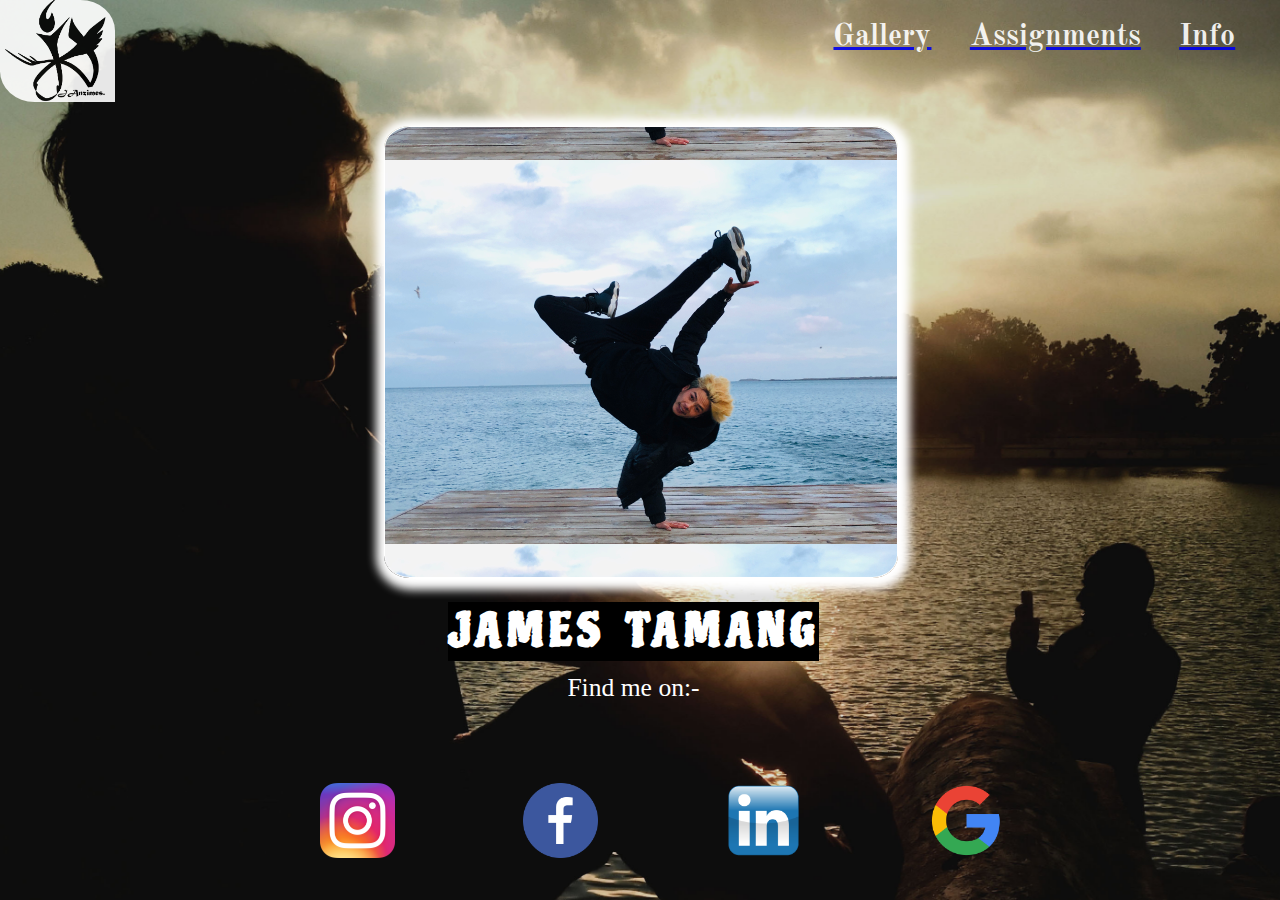
<file: index.html>
<!DOCTYPE html>
<html lang="en">

<head>
    <meta charset="utf-8">
    <meta name="viewport" content="width=device-width, initial-scale=1.0">
    <title>Final project</title>
    <link rel="stylesheet" href="css/style.css">

</head>
  <body>
   
      <div id="box">
          
          <div class="boximg">
          <div id="img">
          <div class="img_sprite">
              </div>
          </div>
               <header>
        <div id="logo">
            <div class="logo"></div>
            <div class="logo2"></div>
        </div>
        
        <div id="navigation">
           
       
          
            <a href="gallery.html"><p>Gallery</p></a>
            <a href="assignment.html"><p>Assignments</p></a> 
                <a href="info.html"><p>Info<p></p></a> 
            
           
        </div>
        
        
      </header>
          
          <div id="dot" class="dot_sprite"></div>
          <div class="text">
         
          <h2> JAMES TAMANG</h2>
          <p> Find me on:-</p>
               </div>
          
           <div id="media">
        
                   <a href="https://www.instagram.com/nizerboy/"> <div id="m1i"><div class="m1i"> </div> </div> </a>
          
                   <a href="https://www.facebook.com/HandsomeNizer?ref=bookmarks"> <div id="m2f"><div class="m2f"> </div> </div></a>
                   <a href="https://www.linkedin.com/in/james-tamang-2305011a3/">  <div id="m3l"><div class="m3l"> </div> </div></a>
                   <a href="james22tamang@gmail.com">   <div id="m4g"><div class="m4g"> </div> </div></a>
          </div>
          
          
          
          </div>
       </div>
      
    <script src="java/java.js"></script>
    
    </body>  
</html>
</file>
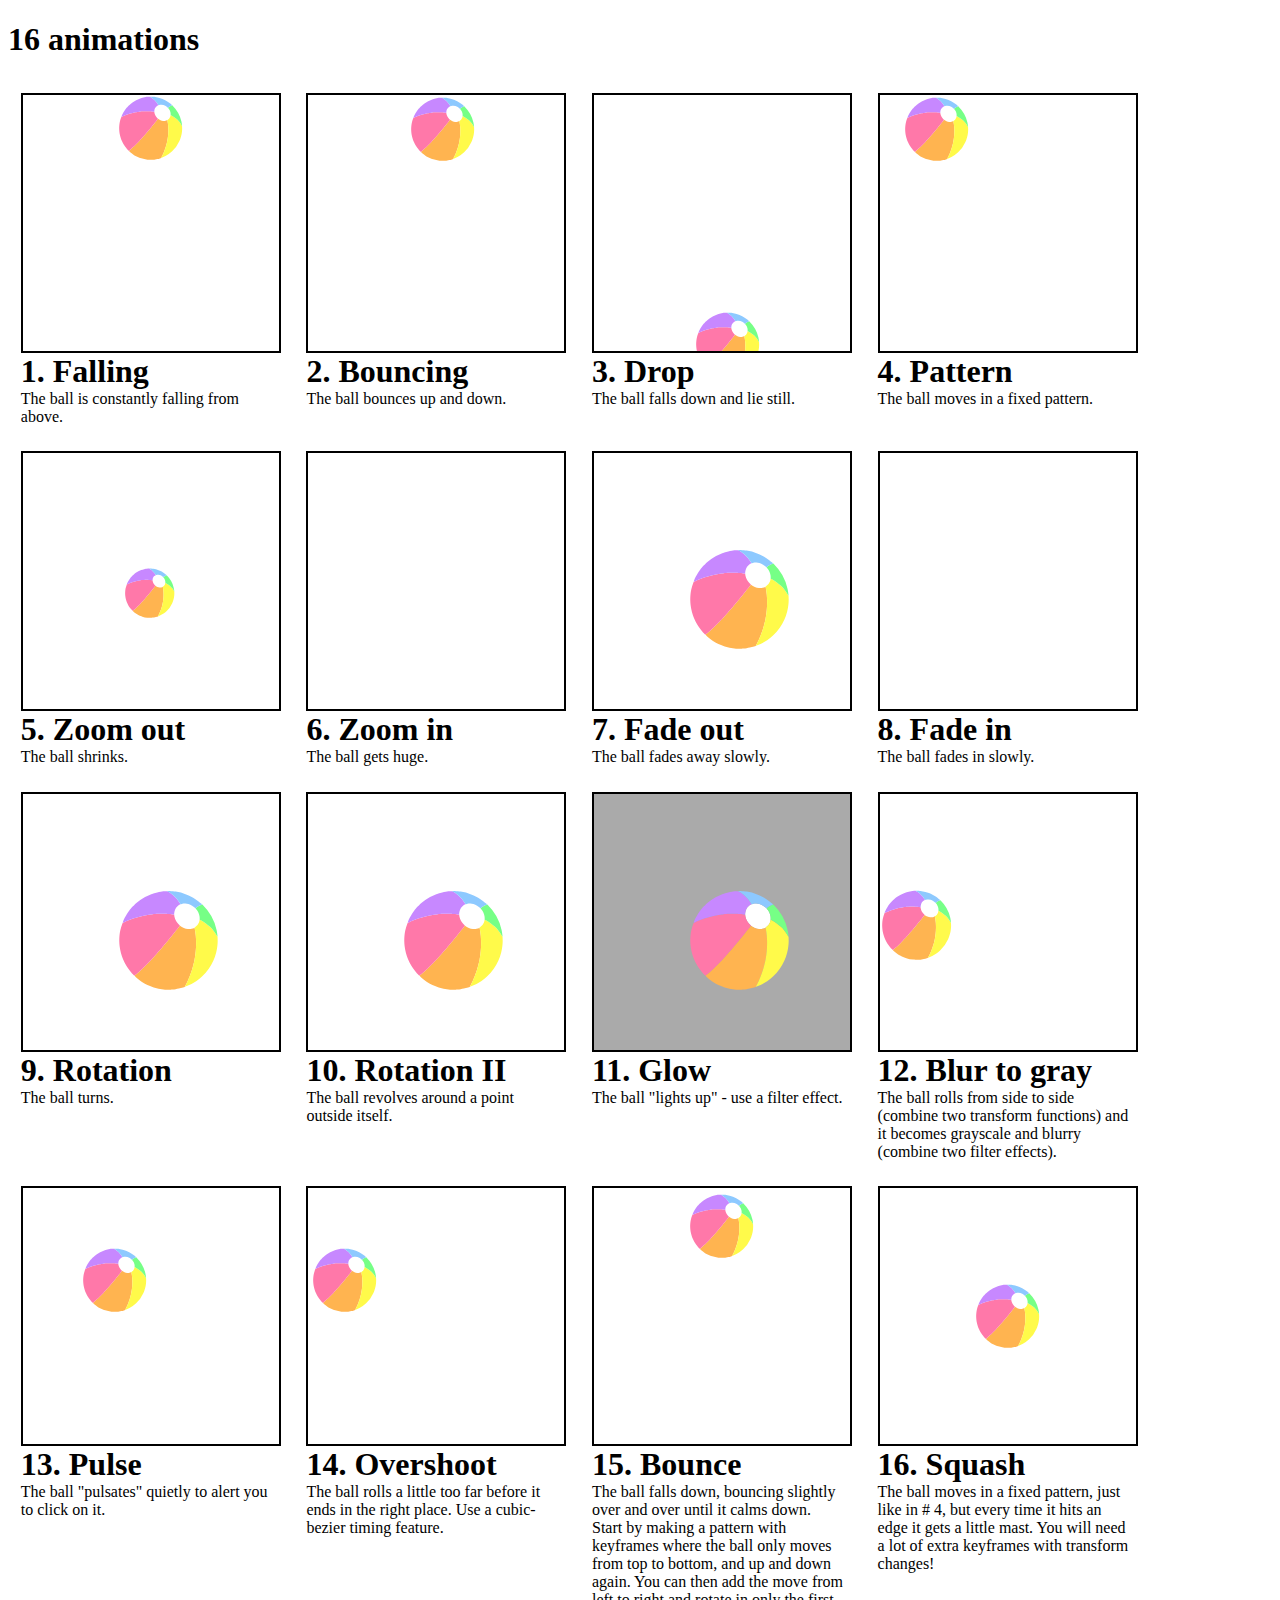
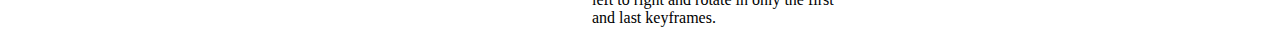
<file: 16 animations.html>
<!DOCTYPE html>
<html lang="en">
<head>
    <meta charset="UTF-8">
    <title>16 animationer</title>
    <link rel="stylesheet" href="css/layout.css">
    <link rel="stylesheet" href="css/animation.css">
</head>

<body>
    <h1>16 animations</h1>
    <section id="animations">
        <article id="animation_1">
            <div class="animation">
                <div id="ball_1" class="ball falling"></div>
            </div>
            <div class="text">
                <h1>1. Falling</h1>
                <p>The ball is constantly falling from above.</p>
            </div>

        </article>
        <article id="animation_2">
            <div class="animation">
                <div id="ball_2" class="ball bouncing"></div>
            </div>
            <div class="text">
                <h1>2. Bouncing</h1>
                <p>The ball bounces up and down.</p>
            </div>
        </article>

        <article id="animation_3">
            <div class="animation">
                <div id="ball_3" class="ball drop"></div>
            </div>
            <div class="text">
                <h1>3. Drop</h1>
                <p>The ball falls down and lie still.</p>
            </div>
        </article>

        <article id="animation_4">
            <div class="animation">
                <div id="ball_4" class="ball pattern"></div>
            </div>
            <div class="text">
                <h1>4. Pattern</h1>
                <p>The ball moves in a fixed pattern.</p>
            </div>
        </article>

        <article id="animation_5">
            <div class="animation">
                <div id="ball_5" class="ball zoom_out"></div>
            </div>
            <div class="text">
                <h1>5. Zoom out</h1>
                <p>The ball shrinks.</p>
            </div>
        </article>


        <article id="animation_6">
            <div class="animation">
                <div id="ball_6" class="ball zoom_in"></div>
            </div>
            <div class="text">
                <h1>6. Zoom in</h1>
                <p>The ball gets huge.</p>
            </div>
        </article>


        <article id="animation_7">
            <div class="animation">
                <div id="ball_7" class="ball fade_out"></div>
            </div>
            <div class="text">
                <h1>7. Fade out</h1>
                <p>The ball fades away slowly.</p>
            </div>
        </article>


        <article id="animation_8">
            <div class="animation">
                <div id="ball_8" class="ball fade_in"></div>
            </div>
            <div class="text">
                <h1>8. Fade in</h1>
                <p>The ball fades in slowly.</p>
            </div>
        </article>


        <article id="animation_9">
            <div class="animation">
                <div id="ball_9" class="ball rotation"></div>
            </div>
            <div class="text">
                <h1>9. Rotation</h1>
                <p>The ball turns.</p>
            </div>
        </article>


        <article id="animation_10">
            <div class="animation">
                <div id="ball_10" class="ball rotation2"></div>
            </div>
            <div class="text">
                <h1>10. Rotation II</h1>
                <p>The ball revolves around a point outside itself.</p>
            </div>
        </article>


        <article id="animation_11">
            <div class="animation">
                <div id="ball_11" class="ball glow"></div>
            </div>
            <div class="text">
                <h1>11. Glow</h1>
                <p>The ball "lights up" - use a filter effect.</p>
            </div>
        </article>


        <article id="animation_12">
            <div class="animation">
                <div id="ball_12" class="ball blur_to_gray"></div>
            </div>
            <div class="text">
                <h1>12. Blur to gray</h1>
                <p>The ball rolls from side to side (combine two transform functions) and it becomes grayscale and blurry (combine two filter effects).</p>
            </div>
        </article>


        <article id="animation_13">
            <div class="animation">
                <div id="ball_13" class="ball pulse"></div>
            </div>
            <div class="text">
                <h1>13. Pulse</h1>
                <p>The ball "pulsates" quietly to alert you to click on it.</p>
            </div>
        </article>


        <article id="animation_14">
            <div class="animation">
                <div id="ball_14" class="ball overshoot"></div>
            </div>
            <div class="text">
                <h1>14. Overshoot</h1>
                <p>The ball rolls a little too far before it ends in the right place. Use a cubic-bezier timing feature.</p>
            </div>
        </article>


        <article id="animation_15">
            <div class="animation">
                <div id="ball_15" class="ball bounce"></div>
            </div>
            <div class="text">
                <h1>15. Bounce</h1>
                <p>The ball falls down, bouncing slightly over and over until it calms down.<br>
                    Start by making a pattern with keyframes where the ball only moves from top to bottom, and up and down again.
                    You can then add the move from left to right and rotate in only the first and last keyframes.</p>
            </div>
        </article>


        <article id="animation_16">
            <div class="animation">
                <div id="ball_16" class="ball squash"></div>
            </div>
            <div class="text">
                <h1>16. Squash</h1>
                <p>The ball moves in a fixed pattern, just like in # 4, but every time it hits an edge it gets a little mast. You will need a lot of extra keyframes with transform changes!</p>
            </div>
        </article>


    </section>

</body></html>
</file>
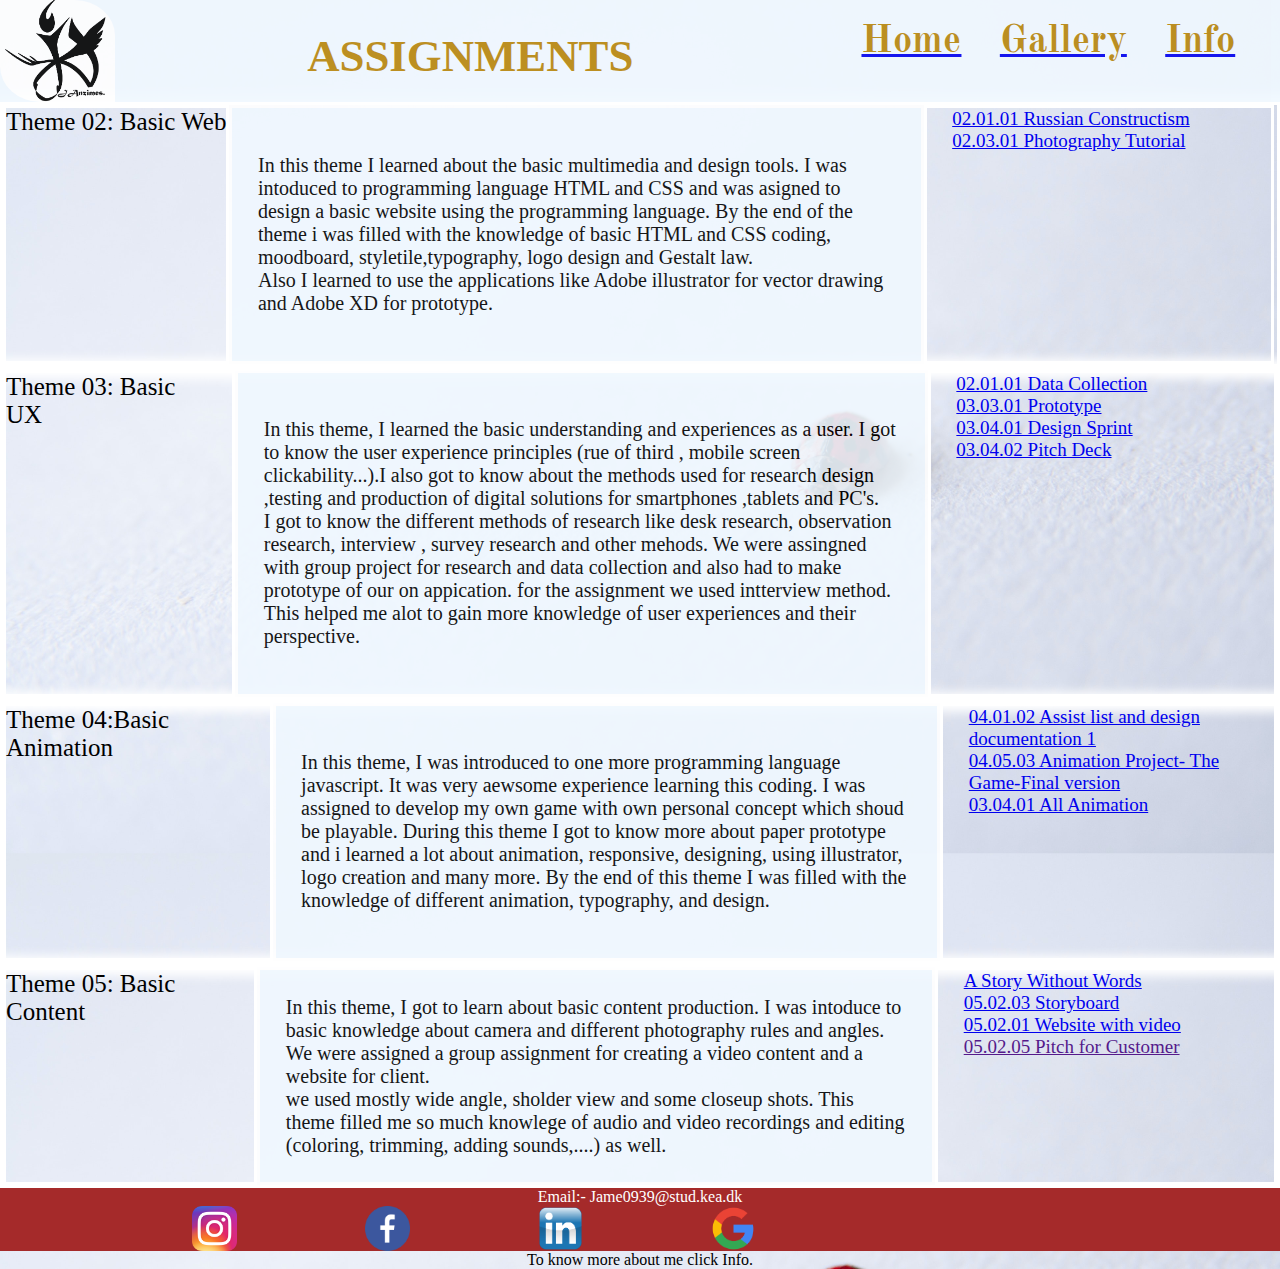
<file: assignment.html>
<!DOCTYPE html>
<html lang="en">

<head>
    <meta charset="utf-8">
    <meta name="viewport" content="width=device-width, initial-scale=1.0">
    <title>Final project</title>
    <link rel="stylesheet" href="css/style1.css">

</head>
    <body>
    
   <header>
        <div id="logo">
            <div class="logo"></div>
        </div>
        <h1>ASSIGNMENTS</h1>
        <div id="navigation">
           
       
          <a href="index.html"><p>Home</p></a> 
            <a href="gallery.html"><p>Gallery</p></a>
            
                <a href="info.html"><p>Info<p></p></a> 
            
           
        </div>
        
        
      </header>
        
        <div id="box1">
        <div class="boxa">Theme 02: Basic Web </div>
            <div class="boxb"><p>
            In this theme I learned about the basic multimedia and design tools. I was intoduced to programming language HTML and CSS and was asigned to design a basic website using the programming language. By the end of the theme i was filled with the knowledge of basic HTML and CSS coding, moodboard, styletile,typography, logo design and Gestalt law.<br>
                Also I learned to use the applications like Adobe illustrator for vector drawing and Adobe XD for prototype. </p>
            </div>
            <div class="boxc"><a href="http://keadesigner.com/james-assignment-1/roman.html ">02.01.01 Russian Constructism</a> <br>
               
                <a href="http://keadesigner.com/james-assignment-photography/layout.html">02.03.01 Photography Tutorial</a></div>
        
        
        
        </div>
        
        <div id="box2">
             <div class="boxa">Theme 03: Basic UX</div>
            <div class="boxb"><p>In this theme, I learned the basic understanding and experiences as a user. I got to know the user experience principles (rue of third , mobile screen clickability...).I also got to know about the methods used for research design ,testing and production of digital solutions for smartphones ,tablets and PC's.<br>
                I got to know the   different methods of research like desk research, observation research, interview , survey research and other mehods. We were assingned with group project for research and data collection and also had to make prototype of our on appication. for the assignment we used intterview method. This helped me alot to gain more knowledge of user experiences and their perspective. 
                </p>
            </div>
            
            
            <div class="boxc"><a href="files/030101_Data-collection_James.pdf"> 02.01.01 Data Collection </a> 
            <br>
                <a href="https://xd.adobe.com/view/a31dae3a-537f-4e14-4820-56755ba848d6-d52c/"> 03.03.01 Prototype </a> 
                <br>
                <a href="https://xd.adobe.com/view/7b0684d1-6221-4039-7c2c-1a467e76a1d8-0d37/"> 03.04.01 Design Sprint </a> 
                <br>
                <a href="files/030402_Pitch-deck_Kea-Canteen.pdf"> 03.04.02 Pitch Deck </a> 
            
            </div>
        </div>
            
        <div id="box3">
         <div class="boxa">Theme 04:Basic Animation
            
            </div>
            <div class="boxb"><p>In this theme, I was introduced to one more programming language javascript. It was very aewsome experience learning this coding. I was assigned to develop my own game with own personal concept which shoud be playable. During this theme I got to know more about paper prototype and i learned a lot about animation, responsive, designing, using illustrator, logo creation and many more.  By the end of this theme I was filled with the knowledge of different animation, typography, and design. 
                </p>
            </div>
            
            
            <div class="boxc"><a href="https://james-tamang.github.io/game-asset/"> 04.01.02 Assist list and design documentation 1</a> 
            <br>
            <a href="https://james1350.github.io/Catching-Stars-/ "> 04.05.03 Animation Project- The Game-Final version</a> 
                <br>
                <a href="16%20animations.html"> 03.04.01 All Animation</a> 
            
            </div></div>
        
    <div id="box4">
         <div class="boxa">Theme 05: Basic Content</div>
            <div class="boxb">In this theme, I got to learn about basic content production.
                I was intoduce to  basic knowledge about camera and different photography rules and angles. We were assigned a group assignment for creating a video content and a website  for client. <br>
                we used mostly wide angle, sholder view and some closeup shots.
                This theme filled me so much knowlege of audio and video recordings and editing (coloring, trimming, adding sounds,....) as well.
                
            </div>
            <div class="boxc"><a href="https://www.youtube.com/watch?v=ZiOiFhOM7Z4&list=PL--KgDsKoC7XtieHUytbu6r0gJ5j7WbA4&index=2&t=0s"> A Story Without Words</a>  
        <br>
                <a href="files/storyboard_GoalDiggers_final.pdf"> 05.02.03 Storyboard </a> 
                <br>
                <a href="http://keadesigner.com/tjubang/gallery.html">05.02.01 Website with video</a> 
                <br>
                <a href=""> 05.02.05 Pitch for Customer</a> </div></div>
        <footer>
       Email:- Jame0939@stud.kea.dk
               <div id="media">
        
                   <a href="https://www.instagram.com/nizerboy/"> <div id="m1i"><div class="m1i"> </div> </div> </a>
          
                   <a href="https://www.facebook.com/HandsomeNizer?ref=bookmarks"> <div id="m2f"><div class="m2f"> </div> </div></a>
                   <a href="https://www.linkedin.com/in/james-tamang-2305011a3/">  <div id="m3l"><div class="m3l"> </div> </div></a>
                   <a href="james22tamang@gmail.com">   <div id="m4g"><div class="m4g"> </div> </div></a>
          </div>
        </footer>
       <script src="java/java.js"></script>
    To know more about me click Info.
    </body>
</file>
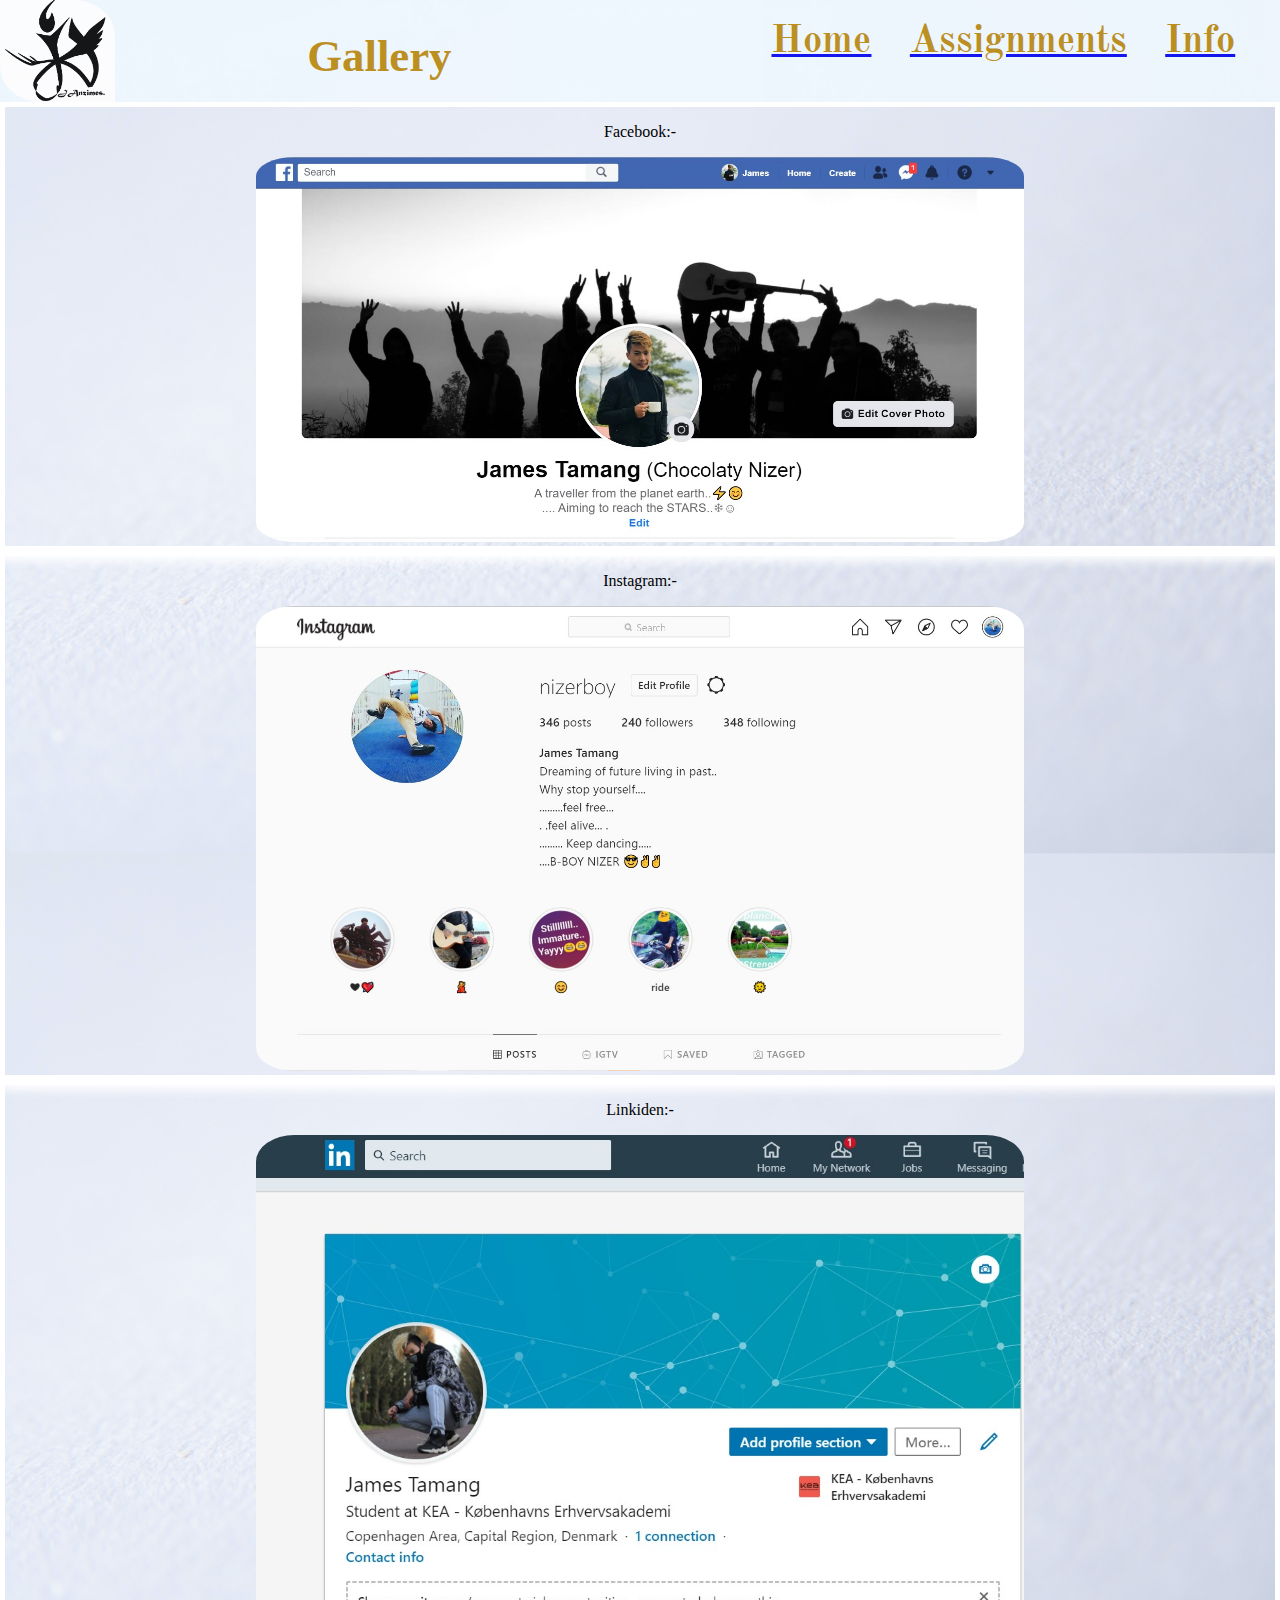
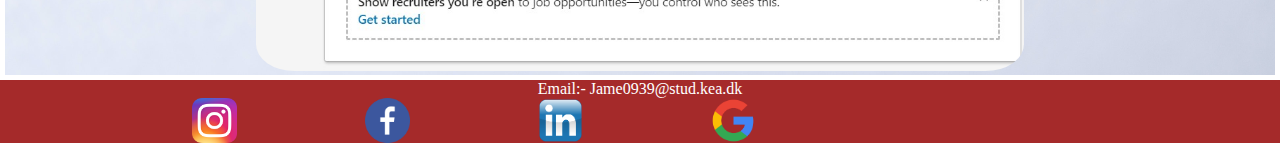
<file: gallery.html>
<!DOCTYPE html>
<html lang="en">

<head>
    <meta charset="utf-8">
    <meta name="viewport" content="width=device-width, initial-scale=1.0">
    <title>Final project</title>
    <link rel="stylesheet" href="css/style1.css">

</head>
    <body>
    
   <header>
        <div id="logo">
            <div class="logo"></div>
        </div>
        <h1>Gallery</h1>
        <div id="navigation">
             <a href="index.html"><p>Home</p></a> 
           
         <a href="assignment.html"><p>Assignments</p></a>
         
          
            
                <a href="info.html"><p>Info<p></p></a> 
            
           
        </div>
        
        
      </header>
        
        <main>
        <div class="on">
            <p>Facebook:-</p>
            <img src="images/facebook.jpg" alt="fb">
            </div>
             
            <div class="on">
                 <p>Instagram:-</p>
            <img src="images/instagram%20j.jpg" alt="fb">
            </div>
            <div class="on">
                 <p>Linkiden:-</p>
            <img src="images/linkind.jpg" alt="fb">
            </div>
        
        </main>
      
        <footer>
       Email:- Jame0939@stud.kea.dk
               <div id="media">
        
                   <a href="https://www.instagram.com/nizerboy/"> <div id="m1i"><div class="m1i"> </div> </div> </a>
          
                   <a href="https://www.facebook.com/HandsomeNizer?ref=bookmarks"> <div id="m2f"><div class="m2f"> </div> </div></a>
                   <a href="https://www.linkedin.com/in/james-tamang-2305011a3/">  <div id="m3l"><div class="m3l"> </div> </div></a>
                   <a href="james22tamang@gmail.com">   <div id="m4g"><div class="m4g"> </div> </div></a>
          </div>
        
        </footer>
        <script src="java/java.js"></script>
    </body>
</html>
</file>
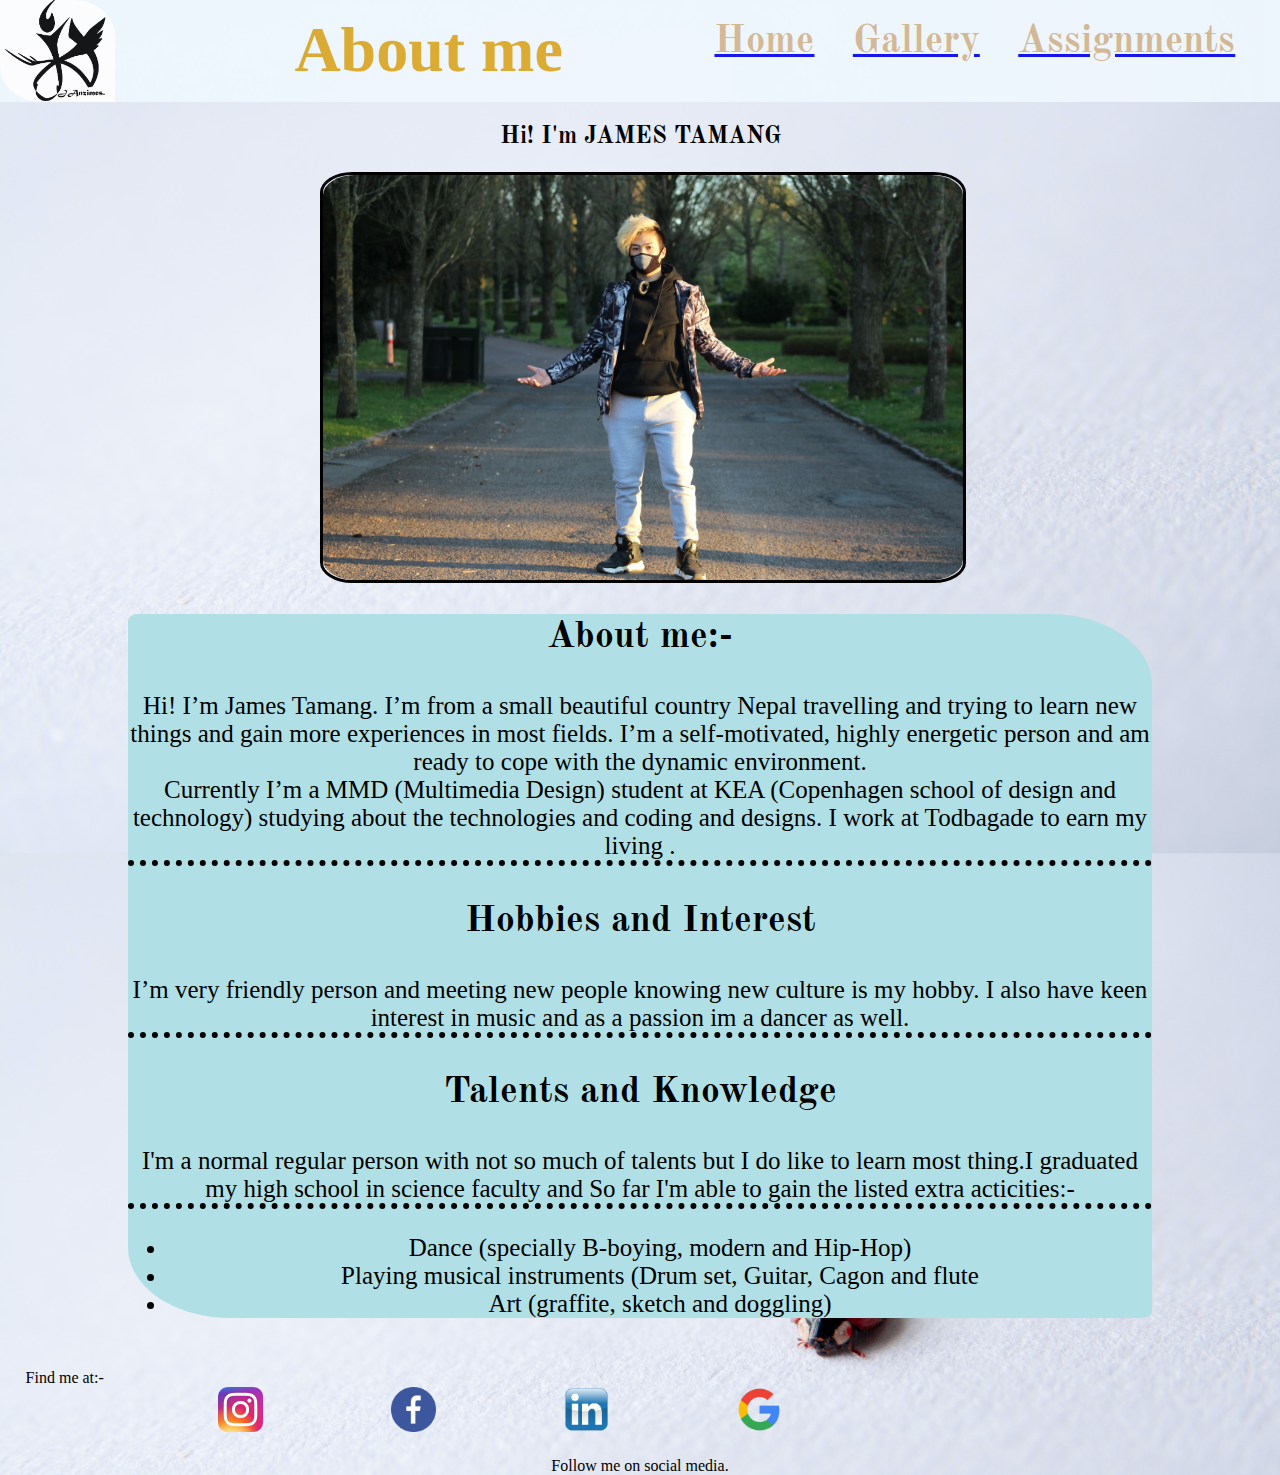
<file: info.html>
<!DOCTYPE html>
<html lang="en">

<head>
    <meta charset="utf-8">
    <meta name="viewport" content="width=device-width, initial-scale=1.0">
    <title>Final project</title>
    <link rel="stylesheet" href="css/style2.css">

</head>
    <body>
    <header>
        <div id="logo">
            <div class="logo"></div>
        </div>
        <h1> About me </h1>
        
        <div id="navigation">
           
       
          <a href="index.html"><p>Home<p></p></a> 
            <a href="gallery.html"><p>Gallery</p></a>
            <a href="assignment.html"><p>Assignments</p></a> 
                
            
           
        </div>
        
        
      </header>
        <main><h2>
            Hi! I'm <strong>JAMES TAMANG</strong>
            </h2>
       <div id="img">
        <div class="img"></div> </div> 
        </main>
        <article>
        <div class="box1">
            
            <h2>About me:-</h2>
            <p> Hi! I’m James Tamang. I’m from a small beautiful country Nepal travelling and trying to learn new things and gain more experiences in most fields. 
I’m  a self-motivated, highly energetic person and am ready to cope with the dynamic environment. <br>

Currently I’m a MMD (Multimedia Design) student at KEA (Copenhagen school of design and technology) studying about the technologies and coding and designs. I work at Todbagade to earn my living . 

</p>
        </div>
             <div class="box1">
            
            <h2>Hobbies and Interest</h2>
            <p> I’m very friendly person and meeting new people knowing new culture is my hobby. I also have keen interest in music and as a passion im a dancer as well. </p>
        </div>
             <div class="box1">
            
            <h2>Talents and Knowledge</h2>
            <p> I'm a normal regular person with not so much of talents but I do like to learn most thing.I graduated my high school in science faculty and So far I'm able to gain the listed extra acticities:-
                 <ul>
                 <li>Dance (specially B-boying, modern and Hip-Hop)</li>
                 <li>Playing musical instruments (Drum set, Guitar, Cagon and flute</li>
                     <li>Art (graffite, sketch and doggling) </li>
                 
                 </ul> 
                
            </div>
        </article>
        <footer>
        Find me at:-
            <div id="media">
        
                   <a href="https://www.instagram.com/nizerboy/"> <div id="m1i"><div class="m1i"> </div> </div> </a>
          
                   <a href="https://www.facebook.com/HandsomeNizer?ref=bookmarks"> <div id="m2f"><div class="m2f"> </div> </div></a>
                   <a href="https://www.linkedin.com/in/james-tamang-2305011a3/">  <div id="m3l"><div class="m3l"> </div> </div></a>
                   <a href="james22tamang@gmail.com">   <div id="m4g"><div class="m4g"> </div> </div></a>
          </div>
        </footer>
        <script src="java/java.js"></script>
        Follow me on social media.
    </body>
</file>
<file: css/style.css>
@font-face {
    src: url(fonts/OldStandardTT-Bold.ttf);
    font-family:osb;
}
@font-face {
    src: url(fonts/Piedra-Regular.ttf);
    font-family:piedra;
}

body {
    margin: 0px;
    text-align: center;

}

header{
opacity: 90%;
    display: flex;
    height: 5%;
    
    
}
#logo {

    height: 6.8vw;
    width: 7vw;
    left: 10px;
      background-image: url(logo.jpg);
    background-position: center;
    background-repeat: no-repeat;
    background-size: 100%;
    height: 8vw;
    width: 9vw;
    border-radius:0% 30% ;
    top: 2vw;
    left: 2vw;
}

.lani{
    animation-name: logo;
    animation-duration: 3s;
    animation-iteration-count: infinite;
}
@keyframes logo{
    50%{
       background-image: url(lll.jpg); 
    }
}
#navigation{
    display: flex;
}
#navigation p {
    margin: 1.5vw;
    color: white;
    font-size:30px;
    font-family: osb;

}

#navigation {
font-size: 3vw;
    position: absolute;
    right: 2vw;
}
h2{
    font-family: piedra;
    letter-spacing:  5px;
    word-spacing: 5px;
    font-size: 3.5vw;
    margin-bottom: 0;
    margin-top: 2vw;
    background-color:black;
    border: 10px 5px;
   
    
}
#box{
    margin: 0;
    padding: 0;
    height: 100vh;
    width: 100vw;
    overflow: hidden;
   
}
.boximg {

    height: 100%;
    width: 100%;
  background-image: url(bg.jpg);
 background-size: cover;
    background-position: center center;
    background-repeat: no-repeat;
     
 
}

#img{
    position: absolute;

    height: 50%;
    width: 40vw;
    border: .1vw solid white;
    left: 30%;
    top: 14%;
    box-shadow: 2px 2px 10px 10px white;
    border-radius: 5%;
    

    background-size:100% ;
    background-position: center;
   background-image: url(4.jpeg);
       border-radius: 5%;
    animation: slider 20s infinite;
    animation-timing-function: ease;
    animation-direction: alternate;

    
}


@keyframes slider{
    25%{
        background-image: url(1.JPG);
        box-shadow: 2px 2px 10px 10px orange;
      
       
    }
    50%{
      background-image: url(2.jpeg);
        box-shadow: 2px 2px 10px 10px yellow;
    }
    75%{
  background-image: url(3.JPG);
        box-shadow: 2px 2px 10px 10px white;
    }
    100%{
       background-image: url(4.jpeg);
        box-shadow: 2px 2px 10px 10px brown;
    }
}

.text{
    position: absolute;
    top: 64%;
    left: 35%;
    color: white;
    
}
.text p{
    margin: 0;
    margin-top: 1vw;
    font-size: 2vw;
}

#media{
    position: absolute;
 bottom: 3%;
 
    height: 10%;
    width: 70vw;
    left: 25vw;
    display: flex;
   display: none;
    

}
#m1i{
    height: 75px;
    width:75px;
    
    margin-right: 10vw;
    background-image: url(image/ic.png);
    background-size: cover;
    background-position: center;
    
}
#m2f{
    height: 75px;
    width:75px;

      margin-right: 10vw;
     background-image: url(image/f.png);
    background-size: cover;
    background-position: center;
  
    animation-delay: 1s;
}
#m2f:hover{
    transform: scale(1.5);
    animation-play-state: paused;
    
}

#m3l{
    height: 75px;
    width:75px;
  margin-right: 10vw;
     background-image: url(image/lin.png);
    background-size: cover;
    background-position: center;
    
    animation-delay: 2s;
    
}

#m4g{
    height: 75px;
    width:75px;
  
     background-image: url(image/g.png);
    background-size: cover;
    background-position: center;

    animation-delay: 2s;
    
}
#m4g:hover {
    
    transform: scale(1.5);
    animation-play-state: paused;
    background-size: cover;
    background-position: center;
 
    
}

#m3l:hover {
   
    transform: scale(1.5);
    animation-play-state: paused;
    background-size: cover;
    background-position: center;
 
    
}
#m1i:hover{
 
    transform: scale(1.5);
    animation-play-state: paused;
    background-size: cover;
    background-position: center;
}
@keyframes blink{
 
    50%{
        transform: scale(0.8);
    }
}




@media only screen and (max-width:600px){
    
       #navigation p {
    margin: 1.5vw;
    color: white;
    font-size:15px;
    font-family: osb;

}
   
#img{
    position: absolute;

    height: 50%;
    width: 40vw;
    border: .1vw solid white;
    left: 30%;
    top: 14%;
    box-shadow: 2px 2px 10px 10px white;
    border-radius: 5%;
    
    background-image: url(1.JPG);
    background-size: 97% ;
    background-position: center;
    animation: slider 16s infinite ;
    animation-timing-function: ease;
    animation-direction: alternate-reverse;
    background-repeat: no-repeat;
    background-color:aliceblue;
   
       border-radius: 5%;
}
    .text{
    left: 25%;
        
       
        
    }
    h2{
        font-size: 20px;
    }
    p {
        font-size:  35px;
    }
    #media{
    position: absolute;
 bottom: 3%;
 
    height: 10%;
    width: 70vw;
    left: 10vw;
    display: flex;

}
#m1i{
     height: 15vw;
    width:15vw;
    
    margin-right: 10vw;
    background-image: url(image/ic.png);
    background-size: cover;
    background-position: center;
    animation: blink 4s infinite;
}
#m2f{
      height: 15vw;
    width:15vw;

      margin-right: 10vw;
     background-image: url(image/f.png);
    background-size: cover;
    background-position: center;
    animation: blink 4s infinite;
    animation-delay: 1s;
}
#m2f:hover{
    transform: scale(1.5);
    animation-play-state: paused;
    
}

#m3l{
     height: 15vw;
    width:15vw;
  margin-right: 10vw;
     background-image: url(image/lin.png);
    background-size: cover;
    background-position: center;
    animation: blink 4s infinite;
    animation-delay: 2s;
    
}

#m4g{
     height: 15vw;
    width:15vw;
  
     background-image: url(image/g.png);
    background-size: cover;
    background-position: center;
    animation: blink 4s infinite;
    animation-delay: 2s;
    
}
#m4g:hover {
  
    transform: scale(1.5);
    animation-play-state: paused;
    background-size: cover;
    background-position: center;
 
    
}

#m3l:hover {
   
    transform: scale(1.5);
    animation-play-state: paused;
    background-size: cover;
    background-position: center;
 
    
}
    
}

@keyframes anime{
    0%{
        bottom: 9%;
        transform: scale(.2);
    }
    100%{
        bottom: 3%;
        transform: scale(1);
    }
}
.fade{
    animation-name: fade;
    animation-duration: 3s;
    animation-iteration-count: 1;
    
}

@keyframes fade {
    0%{
        opacity:0%;
    }
    40%{
        opacity: 50%;
    }
    100%{
        opacity: 100%;
    }
}
.blani{
    animation-name: blink;
    animation-duration: 3s;
    animation-iteration-count: infinite;
}
</file>
<file: css/layout.css>
section {
    display: flex;
    flex-wrap: wrap;
}

article {
    margin: 1vw;    
}

.animation {
    border: 2px solid black;
    width: 20vw;
    height: 20vw;
    position: relative;
    overflow: hidden;
}

.text {
    max-width: 20vw;
}

.text h1, .text p {
    margin: 0;
}


.ball {
    position: absolute;
    width: 5vw;
    height: 5vw;
    background-image: url(beachball.svg);
    background-size: 100%;
    
    top: 7.5vw;
    left: 7.5vw;
}

#animation_11 .animation {
    background-color: #aaa;
}
</file>
<file: css/animation.css>
#ball_1{
    position: absolute;
    top: 1px;
    animation: fall 3s;
    animation-iteration-count: infinite;
}
@keyframes fall{
    100%{
        top: 150px;
    }
}
#ball_2{
    position: absolute;
    top: 1%;
    left:40%;
    transition: 2s;
    animation: bounce 2s;
  animation-timing-function: ease-in;
   animation-iteration-count: infinite;
}
@keyframes bounce{
    0%, 100%{
        top: 1%; left: 40%;
    }
    50%{
        top:85%; left: 40%;
    }
}
#ball_3{
    position: absolute;
    top: 85%;left: 40%;
    animation: fall 1s;
    animation-iteration-count: 1;
    animation-timing-function: ease-in
}

@keyframes fall{
    0%{
        top: 1%; left: 40%;
        
    }
    100%{
        top:85%; left: 40%;
    }
}
#ball_4 {
    position: absolute;
    top:1%;
        left:10%;
    animation: pattern 3s;
    animation-iteration-count: infinite;
    animation-timing-function: ease-in;
    }
    
    @keyframes pattern{
        0%,100%{
            top: 1%;
        left: 10%;
        }
        25%{ top:1%; left: 70%;
            
        }
        50% { top:80%; left: 78%;}
        75% { top:80%; left: 10%;}
    }
    
    
    #ball_5{
         position: absolute;
    top: 45%;
        left: 40%;
        width: 50px;
        height:50px;
    animation: zoomi 3s;
    animation-iteration-count: infinite;
    animation-timing-function: ease;
    }  
@keyframes zoomo{
    0%{width: 0px;
        height:0px;     
    }
    100%{
        width: 1000px;
        height:1000px;
    }
}
    #ball_6{
         position: absolute;
    top: 15%;
        left: 40%;
        width: 0px;
        height:0px;
    animation: zoomo 1s;
    animation-iteration-count: infinite;
    animation-timing-function: ease-in;
    }  
@keyframes zoomi{
    100%{width: 0px;
        height:0px;     
    }
    0%{
        width: 1000px;
        height:1000px;
    }
}
#ball_7{
    position: absolute;
    opacity: 100%;
    width: 100px;
    height: 100px;
    animation: fadeo 3s;
    animation-iteration-count: infinite;
}
@keyframes fadeo{
    0%{
        opacity: 100%
    }
    100%{opacity: 0%}
}

#ball_8{
    position: absolute;
    opacity: 0%;
    width: 100px;
    height: 100px;
    animation: fadei 3s;
    animation-iteration-count: infinite;
}
@keyframes fadei{
    0%{
        opacity: 0%
    }
    100%{opacity: 100%}
}

#ball_9{
    position: absolute;
    width: 100px;
    height: 100px;
  animation: rotation 2s;
    animation-timing-function: ease;
    animation-iteration-count: infinite;
}
@keyframes rotation{
    0%{
        transform: rotate(0deg);
    }
   100%{transform: rotate(360deg)}
}
#ball_10{
    position: absolute;
    width: 100px;
    height: 100px;
  animation: rotation1 2s;
    animation-timing-function: ease;
    animation-iteration-count: infinite;
}
@keyframes rotation1{
    100%{
        transform: rotate(0deg);
    }
 0%{transform: rotate(360deg)}
}

#ball_11{
    position: absolute;
    width: 100px;
    height: 100px;
    filter: brightness (90%);
animation: glow 2s;
    animation-iteration-count: infinite;
    
}
@keyframes glow{
    100%{filter: brightness(200%)}
  
}

#ball_12{
    position: absolute;
    left: 2px;
    width: 70px;
    height: 70px;
  filter: blur (1%);
    filter: grayscale(1%);
    
animation: blur 3s;
    animation-iteration-count: infinite;
    
}
@keyframes blur{
  0%{filter:grayscale(0%)}
    50%{filter:grayscale(70%); filter:blur(100%)}
    100%{filter: grayscale(100%); filter: blur(1%); left: 80%}
  
}
#ball_13{
    padding: inherit;
    top: 60px;
    left: 60px;
    animation: pulse 0.5s;
    animation-iteration-count: infinite;
}
@keyframes pulse{
    100%{
        left: 62px; top: 57px;
    }
}

#ball_14 {
    position: absolute;
    top: 60px;
    left: 5px;
   animation: overshoot 4s;
    animation-iteration-count: infinite;
    animation-timing-function: cubic-bezier(1,5,1,1);
    
}
@keyframes overshoot{
    100%{top: 60px; left: 60px;}
    
}
#ball_15{
    position: absolute;
    top: 6px; right: 60px;
    animation: bouncing 5s;
    animation-iteration-count: infinite;
    animation-timing-function: linear;
}
@keyframes bouncing{
    25%,75%,100%{
        top: 120px;
    }
    50%{top: 50px;}
    80%{top: 80px;}
}
</file>
<file: css/style1.css>
@font-face {
    src: url(fonts/OldStandardTT-Bold.ttf);
    font-family: osb;
}

@font-face {
    src: url(fonts/Piedra-Regular.ttf);
    font-family: piedra;
}


body {
    margin: 0px;
    text-align: center;
    background-color: skyblue;
    opacity: 100%;
   background-image: url(image/glen-carrie-6-XmguXtoVE-unsplash.jpg);
    background-size: 100%;

}

header {
    opacity: 90%;
    display: flex;
    height: 8vw;
    background-color: aliceblue;


}
h1{
    margin-left: 15%;
    padding-bottom: 1vw;
    font-size: 3.5vw;
    color: darkgoldenrod;
}
#logo {
    height: 6.8vw;
    width: 8vw;
    left: 10px;
     background-image: url(logo.jpg);
     background-position: center;
    background-repeat: no-repeat;
    background-size: 100%;
    height: 8vw;
    width: 9vw;
    border-radius:0% 35%;
    margin: 0;
}


.lani{
    animation-name: logo;
    animation-duration: 3s;
    animation-iteration-count: infinite;
}
@keyframes logo{
    50%{
       background-image: url(lll.jpg); 
    }
}
#navigation p {
    margin: 1.5vw;
    color: white;
    font-size: 3vw;
    font-family: osb;
    color:darkgoldenrod;



}

#navigation {
    display: flex;
    font-size: 3vw;
    position: absolute;
    right: 2vw;


}

#box1 {
    display: flex;
    text-align: left;
    border: 3px solid white;
    box-shadow: 2px 2px 10px 10px white;
}

#box2 {
    display: flex;
    text-align: left;
    border: 3px solid white;
    box-shadow: 2px 2px 10px 10px white;
}

#box3 {
    display: flex;
    text-align: left;
    border: 3px solid white;
    box-shadow: 2px 2px 10px 10px white;
}

#box4 {
    display: flex;
    text-align: left;
    border: 3px solid white;
    box-shadow: 2px 2px 10px 10px white;
}

.boxa {

    border: 3px solid white;
   
}

.boxb {
    padding: 2vw;

    width: 50%;
    font-size: 20px;
    border: 3px solid white;
    background-color: aliceblue;
    opacity: 90%;

}

.boxc {

    padding-left: 2vw;
    width: 25%;
    font-size: 19px;
    border: 3px solid white;
}

footer {
    background-color: brown;
    color: white;
}
p{
 opacity: 100%;
}


.boxa {
    font-style: normal;
    font-family: fantasy;
    font-size: 25px;
}





@media only screen and (max-width: 600px) {
    #box1 {
        display: grid;
        text-align: center;
        margin: 5vw;
        padding: 0;

    }

    #box2 {
        display: grid;
        text-align: center;
        margin: 5vw;
        padding: 0;
    }

    #box3 {
        display: grid;
        text-align: center;
        margin: 5vw;
        padding: 0;
    }

    #box4 {
        display: grid;
        text-align: center;
        margin: 5vw;
        padding: 0;
    }

    .boxa {
        padding-right: 3vw;
        margin: 2vw;
        padding-left: 2vw;
        border-right-color: aliceblue;
    }

    .boxb {
        padding-right: 3vw;
        margin: 2vw;
        width: 90%;
        font-size: 19px;
        text-align: left;
        border: 0;
       
    }

    .boxc {
        padding-right: 3vw;
        padding-top: 2vw;
        margin: 2vw;
        margin-left: 9vw;
        width: 60vw;
        font-size: 19px;
        background-color: aliceblue;
        border: 15px 1px white;
    }

    h1 {
        font-size: 25px;
        margin-left: 12vw;
    }

}

#box2 .boxa {
    padding-right: 15px;
}


#media {

    display: flex;
    margin-left: 15vw;

}

#m1i {
    height: 45px;
    width: 45px;
    margin-right: 10vw;
    background-image: url(image/ic.png);
    background-size: cover;
    background-position: center;

}

#m2f {
    height: 45px;
    width: 45px;

    margin-right: 10vw;
    background-image: url(image/f.png);
    background-size: cover;
    background-position: center;
    animation: anim 5s;

}

#m2f:hover {
    transform: scale(1.5);


}

#m3l {
    height: 45px;
    width: 45px;
    margin-right: 10vw;
    background-image: url(image/lin.png);
    background-size: cover;
    background-position: center;


}

#m4g {
    height: 45px;
    width: 45px;
    background-image: url(image/g.png);
    background-size: cover;
    background-position: center;

    animation-delay: 2s;

}

#m4g:hover {
    height: 75px;
    width: 75px;
    ;

    background-size: cover;
    background-position: center;


}

#m3l:hover {
    height: 75px;
    width: 75px;
    ;
    transform: scale(1.5);
    animation-play-state: paused;
    background-size: cover;
    background-position: center;


}

/*images*/


#m1i:hover {
    height: 75px;
    width: 75px;
    ;
    transform: scale(1.5);
    animation-play-state: paused;
    background-size: cover;
    background-position: center;
}

@keyframes anim {
    0% {
        left: -10vw;
    }

    50% {
        left: 50vw;
    }

    100% {
        left: 110vw;

    }
}

.blani{
    animation-name: blink;
    animation-duration: 3s;
    animation-iteration-count: infinite;
}


/*gallery*/

.on{
    border: 5px solid white;
    box-shadow: 2px 10px 10px white;
}
img{
    border-radius: 5%;
    
    width: 60vw;
}
</file>
<file: css/style2.css>
@font-face {
    src: url(fonts/OldStandardTT-Bold.ttf);
    font-family:osb;
}
@font-face {
    src: url(fonts/Piedra-Regular.ttf);
    font-family:piedra;
}

body {
    margin: 0px;
    text-align: center;
    background-color: deepskyblue;
    background-image: url(image/eeca77c0a665314d8f0a4e42a7f238c6.png);
    background-image: url(image/glen-carrie-6-XmguXtoVE-unsplash.jpg);
    background-size: 100%;

}

header{
opacity: 90%;
    display: flex;
    background-color: aliceblue;
    
    
}
#logo {
    height: 6.8vw;
    width: 8vw;
    left: 10px;
     background-image: url(logo.jpg);
     background-position: center;
    background-repeat: no-repeat;
    background-size: 100%;
    height: 8vw;
    width: 9vw;
    border-radius:0% 35%;
    margin: 0;
}


.lani{
    animation-name: logo;
    animation-duration: 3s;
    animation-iteration-count: infinite;
}
@keyframes logo{
    50%{
       background-image: url(lll.jpg); 
    }
}
#navigation{
    display: flex;
}
#navigation p {
    margin: 1.5vw;
    color: tan;
    font-size:3vw;
    font-family: osb;

}

#navigation {
font-size: 3vw;
    position: absolute;
    right: 2vw;
}


#img{
    
  margin-top: 1vw;
    height: 45vh;
    width:50%;
    margin-left: 25vw;
   border: .3vw solid black;
    border-radius: 5%;
    
    
}
.img{
    height: 100%;
    width: 100%;
     background-image: url(1.JPG);
    background-size: cover;
    background-repeat: no-repeat;
    background-position: center; 
    border-radius: 5%;
}
article{
    margin-left: 10vw;
    margin-right: 10vw;
    background-color:powderblue;
    border-radius: 1% 10%;
    font-size: 25px;
}

h1{
margin-left: 14%;
    font-size: 5vw;
    margin-top: 1vw;
    margin-bottom: 1vw;
    color: goldenrod;
}

h2{
    font-family: osb;
}
article p{
    border-bottom: .5vw dotted;
}

@media only screen and (max-width: 500px){
    article{
    margin-left: 1vw;
    margin-right: 1vw;
    font-size: 17px;
        text-align: left;
        border-radius: 0;
        background-color: lightskyblue;
}
}
#media{

    display: flex;
    margin-left: 15vw

}
#m1i{
    height: 45px;
    width:45px;
    
    margin-right: 10vw;
    background-image: url(image/ic.png);
    background-size: cover;
    background-position: center;
    
}
#m2f{
     height: 45px;
    width:45px;

      margin-right: 10vw;
     background-image: url(image/f.png);
    background-size: cover;
    background-position: center;
    
}
#m2f:hover{
    transform: scale(1.5);
    
    
}

#m3l{
    height: 45px;
    width:45px;
  margin-right: 10vw;
     background-image: url(image/lin.png);
    background-size: cover;
    background-position: center;
    
    
}

#m4g{
    height: 45px;
    width:45px;
     background-image: url(image/g.png);
    background-size: cover;
    background-position: center;
   
    animation-delay: 2s;
    
}
#m4g:hover {
    height: 75px;
    width:75px;;
    
    background-size: cover;
    background-position: center;
 
    
}

#m3l:hover {
    height: 75px;
    width:75px;;
    transform: scale(1.5);
    animation-play-state: paused;
    background-size: cover;
    background-position: center;
 
    
}
#m1i:hover{
     height: 75px;
    width:75px;;
    transform: scale(1.5);
    animation-play-state: paused;
    background-size: cover;
    background-position: center;
}
footer{

    padding: 2vw;
    text-align: left
}
</file>
